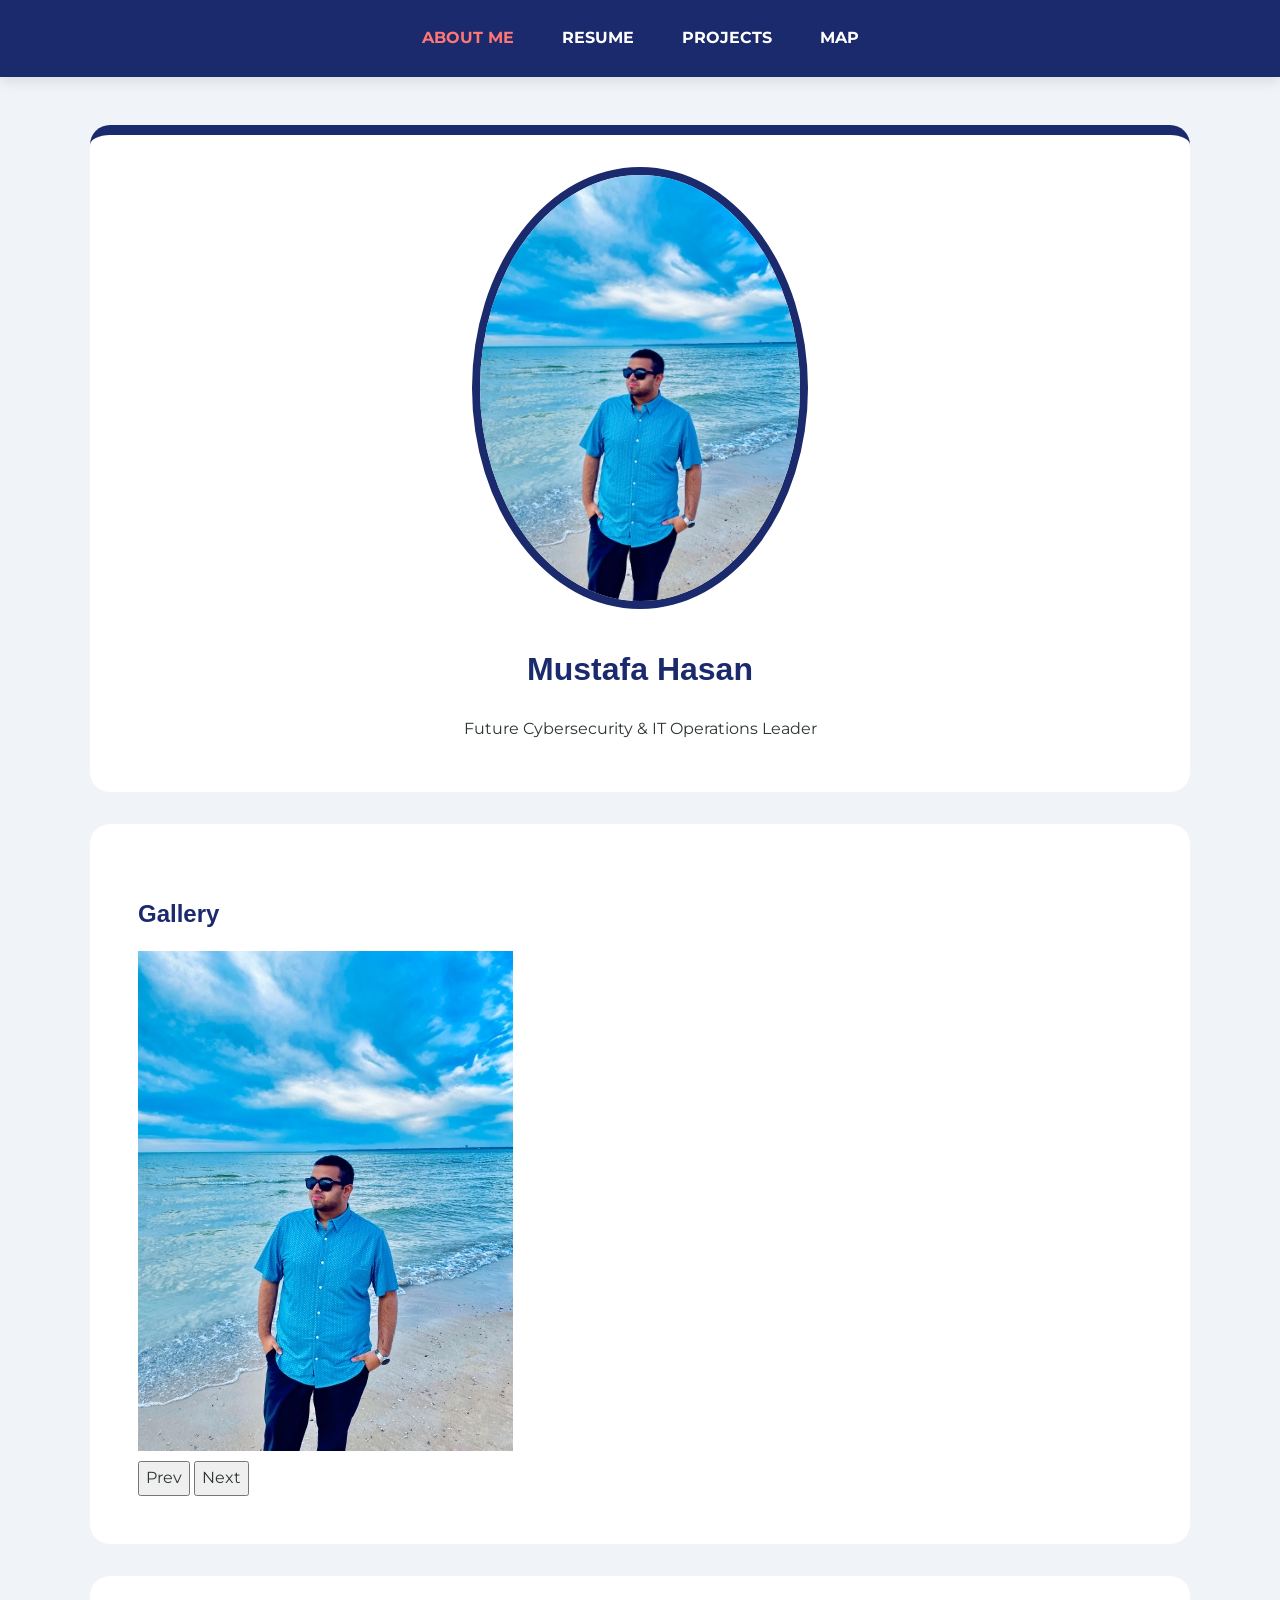
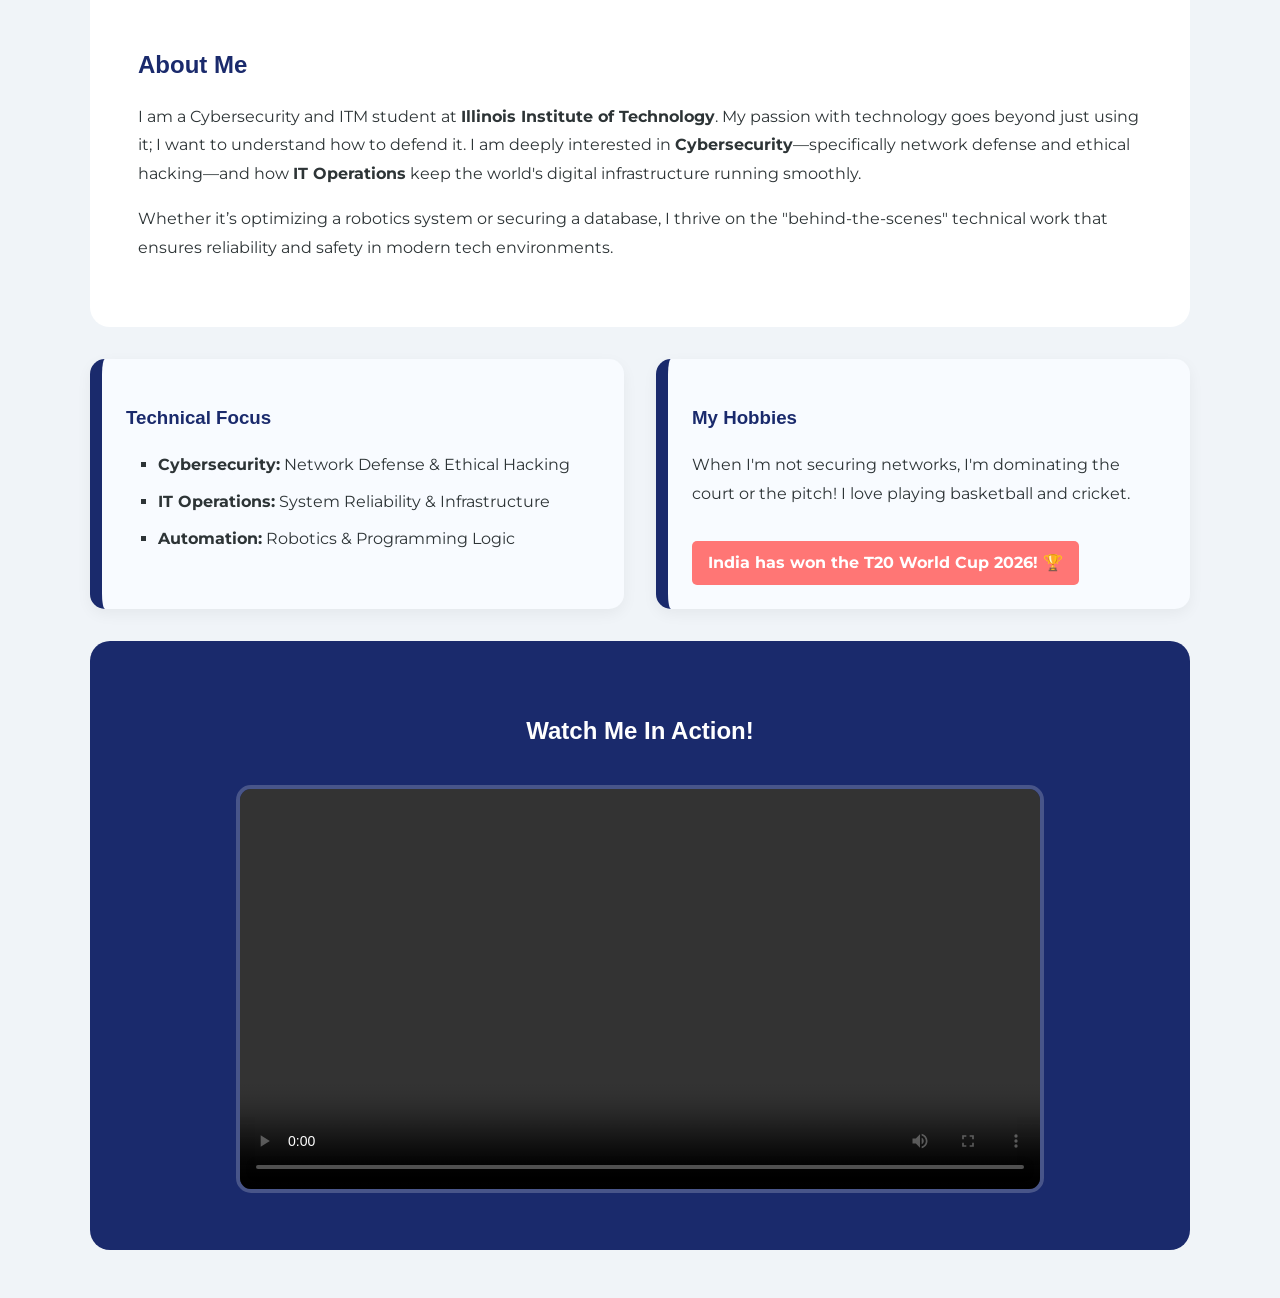
<file: index.html>
<!DOCTYPE html>
<html lang="en">
<head>
  <meta charset="utf-8">
  <title>Mustafa Hasan | About Me</title>
  <link rel="stylesheet" href="css/reset.css">
  <link rel="stylesheet" href="css/style.css">
  <link href="https://fonts.googleapis.com/css2?family=Montserrat:wght@400;700;900&display=swap" rel="stylesheet">
  <script src="css/js/script.js" defer></script>
</head>
<body>
  <nav>
    <ul class="nav-links">
      <li><a href="index.html">About Me</a></li>
      <li><a href="resume.html">Resume</a></li>
      <li><a href="projects.html">Projects</a></li>
      <li><a href="map.html">Map</a></li> 
    </ul>
  </nav>
  <div class="main-container">
    <main>
      <section class="hero">
        <div class="hero-image-container">
          <img src="media/me1.jpg" alt="Mustafa Hasan Portrait" class="profile-img">
        </div>
        <h1>Mustafa Hasan</h1>
        <p class="hero-subtitle">Future Cybersecurity & IT Operations Leader</p>
      </section>
      <section class="bio-card">
        <h2>Gallery</h2>
       <div class="slider">
  <img id="slider-image" src="media/me1.jpg" alt="gallery image">
  <div class="slider-buttons">
    <button onclick="prevImage()">Prev</button>
    <button onclick="nextImage()">Next</button>
  </div>
</div>
      </section>
      <section class="bio-card">
        <h2>About Me</h2>
        <p>
          I am a Cybersecurity and ITM student at <strong>Illinois Institute of Technology</strong>. My passion with technology goes beyond just using it; I want to understand how to defend it. I am deeply interested in <strong>Cybersecurity</strong>—specifically network defense and ethical hacking—and how <strong>IT Operations</strong> keep the world's digital infrastructure running smoothly.
        </p>
        <p>
          Whether it’s optimizing a robotics system or securing a database, I thrive on the "behind-the-scenes" technical work that ensures reliability and safety in modern tech environments.
        </p>
      </section>
      <div class="info-row">
        <section class="mini-card tech-focus">
          <h3>Technical Focus</h3>
          <ul class="bullet-list">
            <li><strong>Cybersecurity:</strong> Network Defense & Ethical Hacking</li>
            <li><strong>IT Operations:</strong> System Reliability & Infrastructure</li>
            <li><strong>Automation:</strong> Robotics & Programming Logic</li>
          </ul>
        </section>
        <section class="mini-card hobby-border">
          <h3>My Hobbies</h3>
          <p>When I'm not securing networks, I'm dominating the court or the pitch! I love playing basketball and cricket.</p>
          <div class="prediction-text">India has won the T20 World Cup 2026! 🏆</div>
        </section>
      </div>
      <section class="video-section">
        <h2>Watch Me In Action!</h2> 
        <video controls>
          <source src="media/cricket1.mp4" type="video/mp4">
        </video>
      </section>
    </main>
  </div>
</body>
</html>
</file>
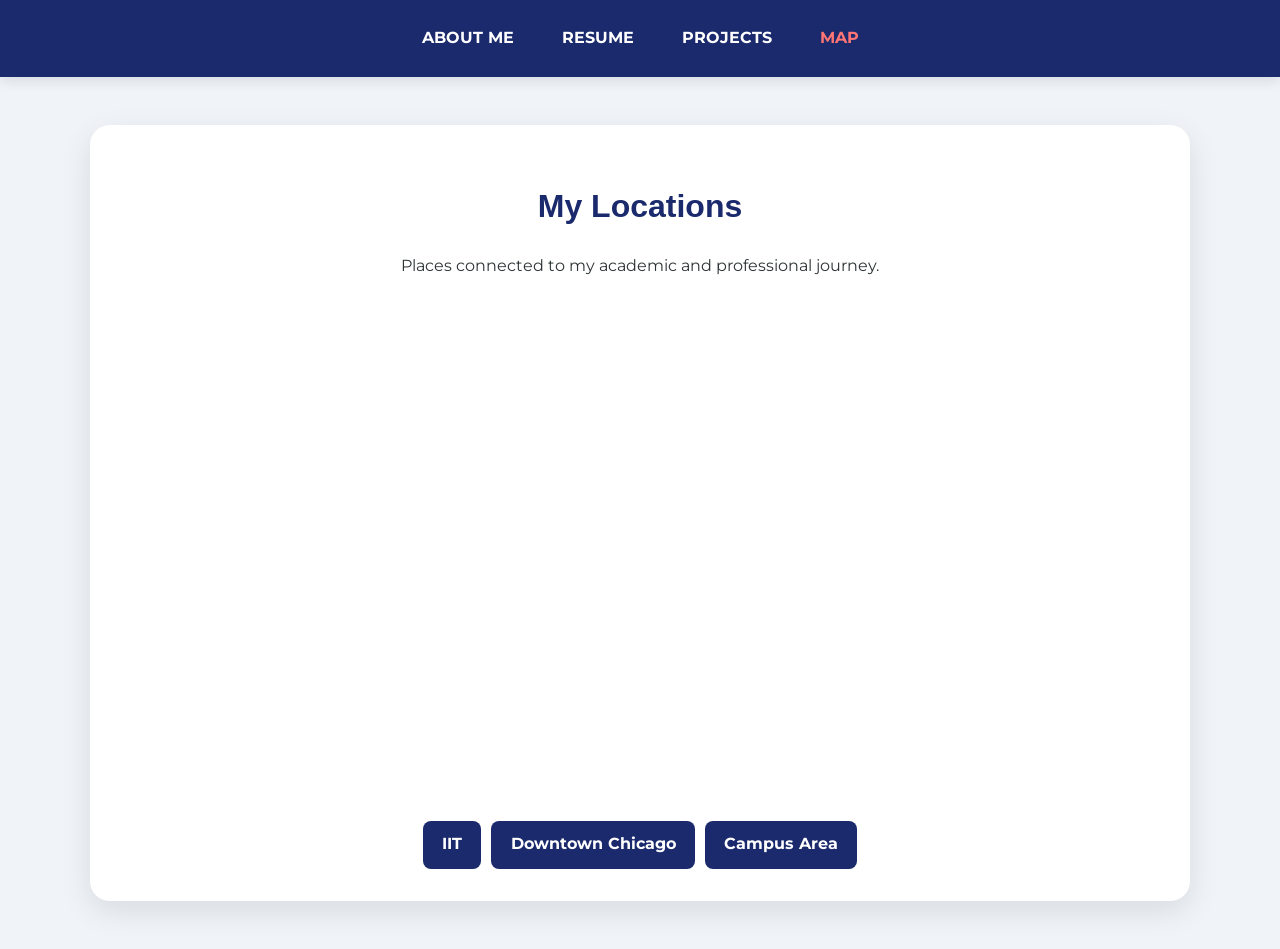
<file: map.html>
<!DOCTYPE html>
<html lang="en">
<head>
  <meta charset="utf-8">
  <title>Map | Mustafa Hasan</title>
  <link rel="stylesheet" href="css/reset.css">
  <link rel="stylesheet" href="css/style.css">
  <link href="https://fonts.googleapis.com/css2?family=Montserrat:wght@400;700&display=swap" rel="stylesheet">
  <script src="css/js/script.js" defer></script>
  <style>
    .map-card {
      background: white;
      padding: 2rem;
      border-radius: 20px;
      margin-top: 2rem;
      box-shadow: 0 10px 30px rgba(0,0,0,0.1);
      text-align: center;
    }
    #map-container {
      width: 100%;
      height: 500px;
      border-radius: 15px;
      overflow: hidden;
      margin-top: 1.5rem;
    }
    iframe {
      width: 100%;
      height: 100%;
      border: 0;
    }
    .map-buttons {
      margin-top: 1rem;
      display: flex;
      justify-content: center;
      gap: 10px;
    }
    .map-buttons button {
      padding: 0.6rem 1.2rem;
      border: none;
      border-radius: 8px;
      background: #1a2a6c;
      color: white;
      cursor: pointer;
      font-weight: bold;
      font-family: 'Montserrat', sans-serif;
      transition: background 0.3s ease, transform 0.2s;
    }
    .map-buttons button:hover {
      background: #ff7675;
      transform: translateY(-2px);
    }
  </style>
</head>
<body>
  <nav>
    <ul class="nav-links">
      <li><a href="index.html">About Me</a></li>
      <li><a href="resume.html">Resume</a></li>
      <li><a href="projects.html">Projects</a></li>
      <li><a href="map.html">Map</a></li>
    </ul>
  </nav>
  <div class="main-container">
    <section class="map-card">
      <h1>My Locations</h1>
      <p>Places connected to my academic and professional journey.</p>
      <div id="map-container">
        <iframe 
          id="map-frame" 
          src="https://www.google.com/maps/embed?pb=!1m18!1m12!1m3!1d2972.333830784227!2d-87.6294711!3d41.8347062!2m3!1f0!2f0!3f0!3m2!1i1024!2i768!4f13.1!3m3!1m2!1s0x880e2c694a5e3f31%3A0xc3b836c968270591!2sIllinois%20Institute%20of%20Technology!5e0!3m2!1sen!2sus!4v1710000000000" 
          allowfullscreen="" 
          loading="lazy">
        </iframe>
      </div>
      <div class="map-buttons">
        <button onclick="changeLocation('iit')">IIT</button>
        <button onclick="changeLocation('downtown')">Downtown Chicago</button>
        <button onclick="changeLocation('campus')">Campus Area</button>
      </div>
    </section>
  </div>
</body>
</html>
</file>
<file: css/style.css>
body {
  font-family: 'Montserrat', Arial, Helvetica, sans-serif;
  background: #f0f4f8;
  color: #2d3436;
  line-height: 1.8;
  margin: 0;
  padding: 0;
}
h1, h2, h3 {
  font-family: Arial, Helvetica, sans-serif;
  color: #1a2a6c;
  margin-bottom: 1rem;
  font-weight: bold; 
}
strong {
  font-weight: bold;
}
nav {
  background-color: #1a2a6c;
  padding: 1.5rem 0;
  box-shadow: 0 4px 12px rgba(0,0,0,0.1);
  position: sticky;
  top: 0;
  z-index: 1000;
}
.nav-links {
  list-style: none;
  display: flex;
  justify-content: center;
  gap: 3rem;
  margin: 0;
  padding: 0;
}
.nav-links a {
  color: #ffffff;
  text-decoration: none;
  font-weight: bold;
  text-transform: uppercase;
  transition: color 0.3s;
}
.nav-links a:hover {
  color: #ff7675;
}
.main-container {
  width: 90%; 
  max-width: 1100px;
  margin: 3rem auto;
}
.fixed-container {
  width: 850px; 
  margin: 3rem auto;
  background: #ffffff;
  padding: 4rem;
  border-radius: 15px;
  box-shadow: 0 10px 30px rgba(0,0,0,0.1);
}
.hero {
  text-align: center;
  padding: 3rem;
  background: white;
  border-radius: 20px;
  margin-bottom: 2rem;
  border-top: 10px solid #1a2a6c;
  position: relative;
}
.hero-image-container {
  display: flex;
  justify-content: center;
  margin-bottom: 2rem;
}
.profile-img {
  width: 100%;
  max-width: 320px;
  border-radius: 50%;
  border: 8px solid #1a2a6c;
}
.bio-card {
  background: #fff;
  padding: 3rem;
  border-radius: 20px;
  margin-bottom: 2rem;
}
.info-row {
  display: flex;
  flex-wrap: wrap;
  gap: 2rem;
}
.mini-card {
  flex: 1;
  min-width: 300px;
  background: #fff;
  padding: 2.5rem;
  border-radius: 15px;
  box-shadow: 0 5px 15px rgba(0,0,0,0.05);
  float: left;
}
.tech-focus,
.hobby-border {
  border-left: 12px solid #1a2a6c;
  background: #f8fbff;
}
.resume-header-box {
  text-align: center;
  border: 6px solid #1a2a6c;
  padding: 2rem;
  margin-bottom: 3rem;
  border-radius: 8px;
}
.thick-border {
  border-bottom: 5px solid #1a2a6c;
  margin-bottom: 2.5rem;
  padding-bottom: 2.5rem; 
  overflow: auto; 
}
.resume-float-img {
  width: 220px;
  float: right;
  margin-left: 2rem;
  margin-bottom: 1rem; 
  border-radius: 10px;
}
.job-block {
  margin-bottom: 2rem;
}
.job-meta {
  display: flex;
  justify-content: space-between;
  font-weight: bold;
  color: #1a2a6c;
  margin-bottom: 0.5rem;
}
.project-card {
  background: white;
  padding: 2.5rem;
  margin-bottom: 2rem;
  border-radius: 15px;
  border-left: 10px solid #ff7675;
}
.bullet-list {
  padding-left: 2rem;
  list-style-type: square;
}
.bullet-list li {
  margin-bottom: 0.5rem;
}
.prediction-text {
  display: inline-block;
  background: #ff7675;
  color: white;
  padding: 0.5rem 1rem;
  border-radius: 5px;
  margin-top: 1rem;
  font-weight: bold;
}
.video-section {
  text-align: center;
  background: #1a2a6c;
  color: #fff;
  padding: 3rem;
  border-radius: 20px;
  margin-top: 2rem;
  position: relative;
}
.video-section h2 {
  color: #fff; 
  margin-bottom: 2rem;
}
video {
  width: 100%;
  max-width: 800px;
  border-radius: 15px;
  border: 4px solid rgba(255,255,255,0.2);
}
@media (min-width: 600px) {
  .nav-links {
    gap: 1.5rem;
    flex-direction: row;
  }
  .hero {
    padding: 2rem;
  }
  .profile-img {
    max-width: 250px;
  }
  .main-container {
    width: 95%;
  }
  .mini-card {
    padding: 1.5rem;
  }
  .video-section {
    padding: 2rem;
  }
}
@media (min-width: 1000px) {
  .info-row {
    flex-direction: row;
  }
  .nav-links {
    gap: 3rem;
    justify-content: center;
  }
  .profile-img {
    max-width: 320px;
  }
  .main-container {
    max-width: 1100px;
  }
  .project-card {
    display: block;
  }
  .fixed-container {
    width: 850px;
  }
  .video-section {
    padding: 3rem;
  }
}
</file>
